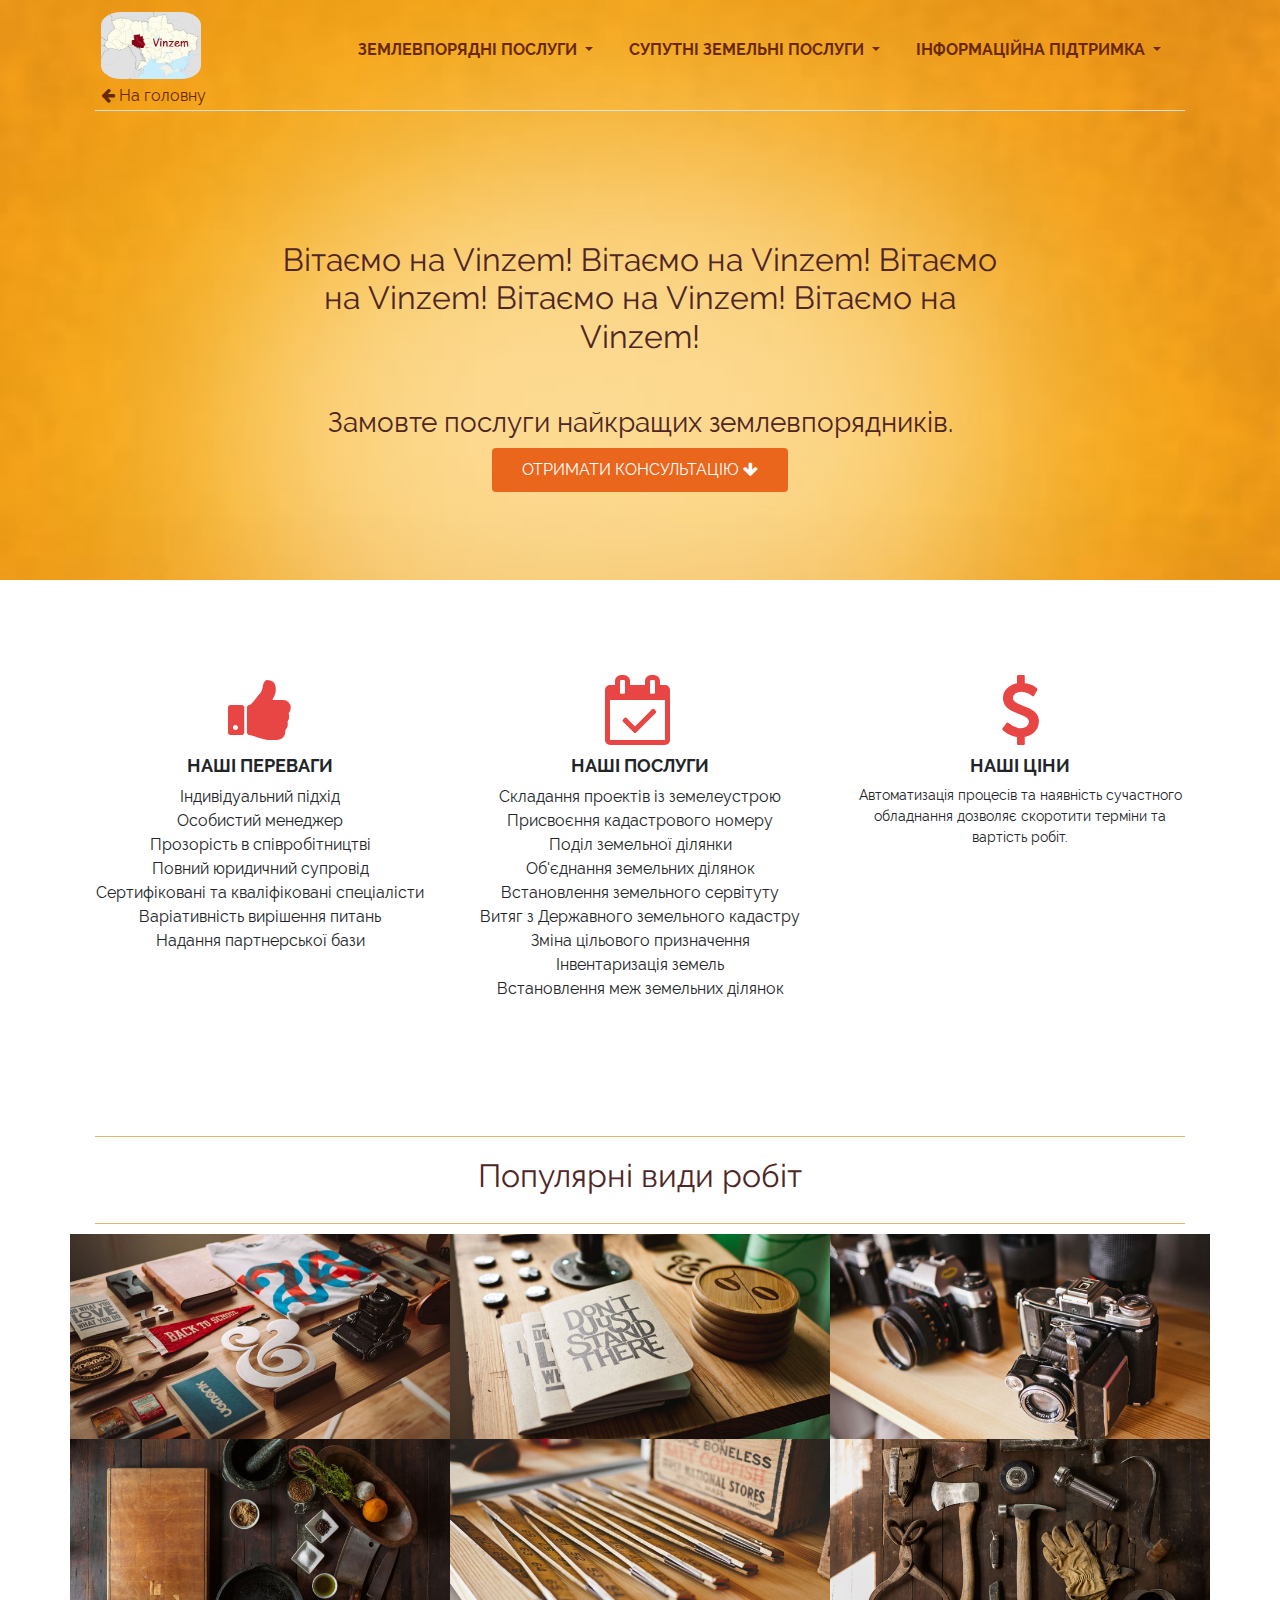
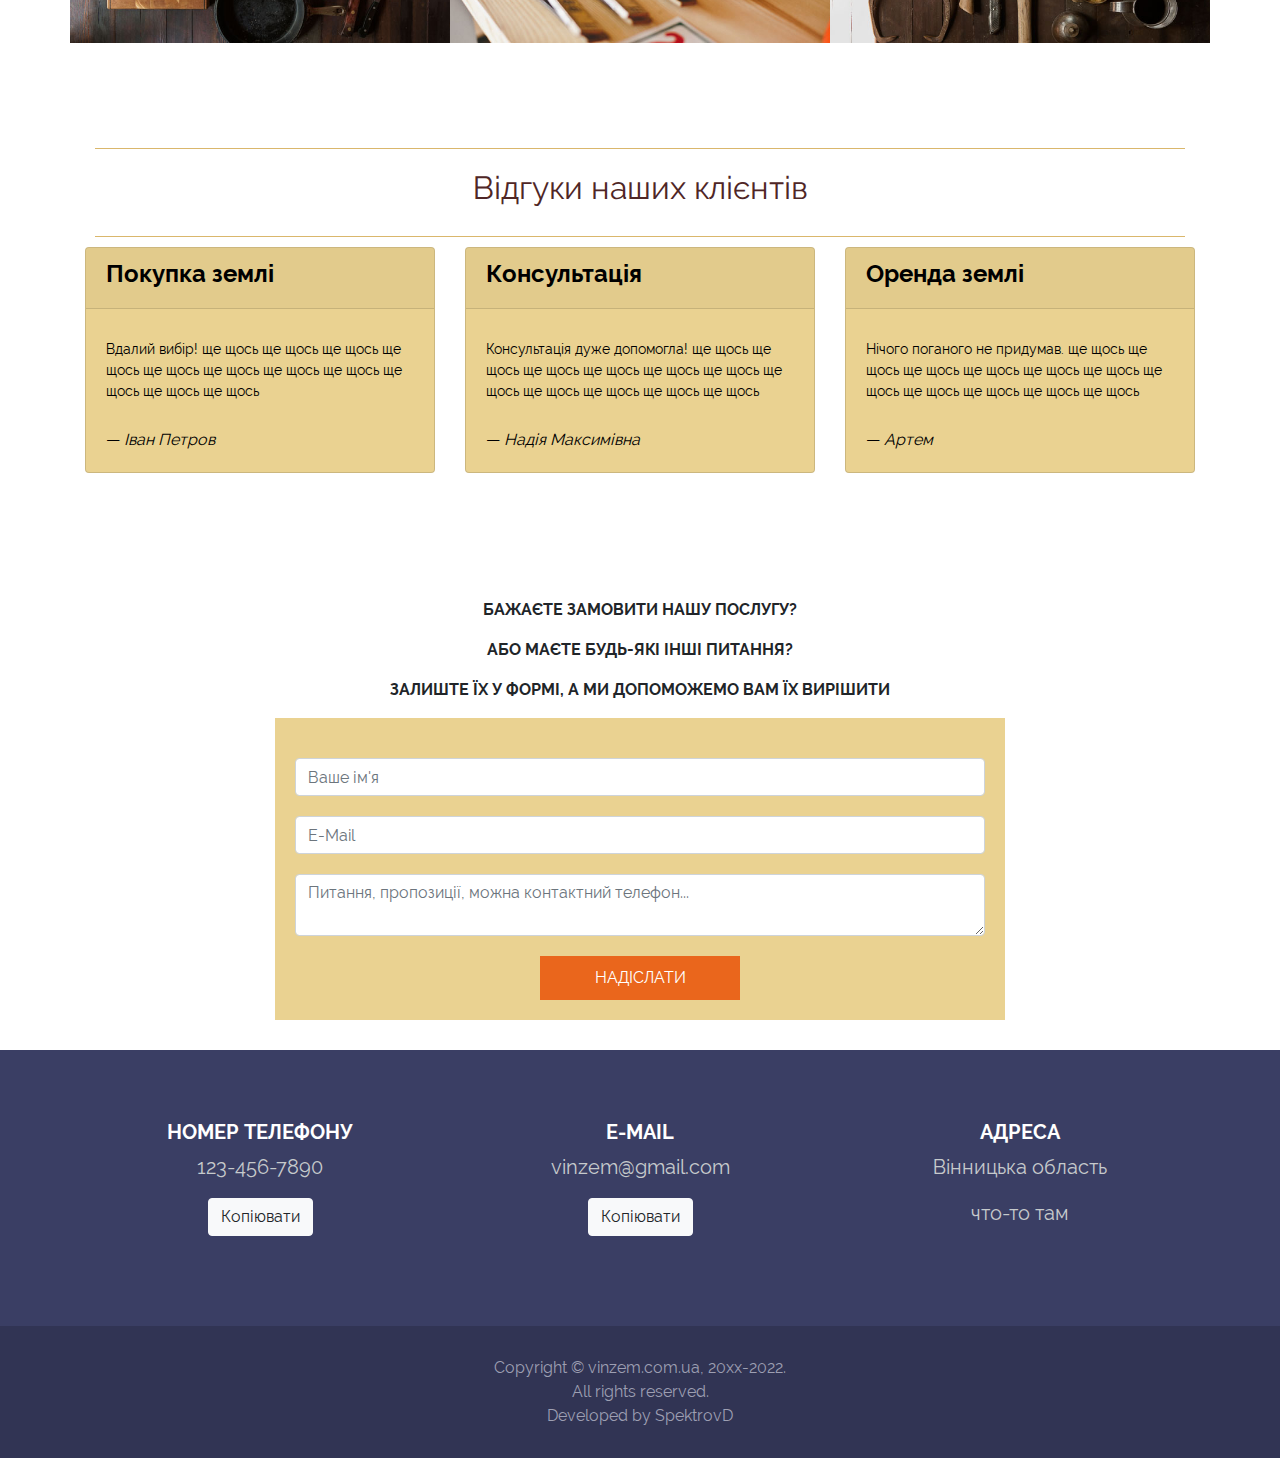
<file: vinzem/html/index.html>
<!DOCTYPE html>
<html lang="en">

<head>

	<meta charset="utf-8" />

	<title>Vinzem</title>

	<meta name="viewport" content="width=device-width, initial-scale=1, maximum-scale=1" />

	<link rel="stylesheet" href="../css/bootstrap.min.css">
	<link rel="stylesheet" href="https://cdnjs.cloudflare.com/ajax/libs/font-awesome/4.7.0/css/font-awesome.min.css">


	<link rel="stylesheet" href="../css/main.css" />
	<link rel="stylesheet" href="../css/fonts.css" />
	<link rel="stylesheet" href="../css/media.css">

</head>

<body>

	<div id="header"></div>

	<section class="params_s">
		<div class="container">
			<div class="row">
				<div class="col-md-4 col-sm-12">
					<div class="param_block">
						<i class="fa fa-thumbs-up fa-solid"></i>
						<h3>Наші переваги</h3>
						<ul class="list-inline">
							<li>Індивідуальний підхід </li>
							<li>Особистий менеджер</li>
							<li>Прозорість в співробітництві</li>
							<li>Повний юридичний супровід </li>
							<li> Сертифіковані та кваліфіковані спеціалісти</li>
							<li> Варіативність вирішення питань</li>
							<li>Надання партнерської бази</li>
						</ul>
					</div>
				</div>
				<div class="col-md-4 col-sm-12">
					<div class="param_block">
						<i class="fa fa-calendar-check-o fa-solid"></i>
						<h3>Наші послуги</h3>
						<ul class="list-inline">
							<li>Складання проектів із земелеустрою</li>
							<li>Присвоєння кадастрового номеру</li>
							<li>Поділ земельної ділянки</li>
							<li>Об'єднання земельних ділянок</li>
							<li>Встановлення земельного сервітуту</li>
							<li>Витяг з Державного земельного кадастру</li>
							<li>Зміна цільового призначення</li>
							<li>Інвентаризація земель</li>
							<li>Встановлення меж земельних ділянок</li>
						</ul>
					</div>
				</div>
				<div class="col-md-4 col-sm-12">
					<div class="param_block">
						<i class="fa fa-dollar fa-regular"></i>
						<h3>Наші ціни</h3>
						<p>Автоматизація процесів та наявність сучастного обладнання дозволяє скоротити терміни та вартість робіт.
						</p>
					</div>
				</div>
			</div>

		</div>
	</section>

	<section class="work_s">
		<div class="container">
			<div class="main_line"></div>
			<div class="row">
				<div class="works_header">
					<h3>Популярні види робіт</h3>
				</div>
			</div>
			<div class="main_line"></div>

			<div class="row">
				<div class="col-md-4 col-sm-6 p0">
					<div class="work_block">
						<div class="image_wrap">
							<div class="work_descr">
								<h4>PROJECT NAME</h4>
							</div>
						</div>
						<img src="../img/work-1.jpg" class="img-fluid" alt="work-1">
					</div>
				</div>
				<div class="col-md-4 col-sm-6 p0">
					<div class="work_block">
						<div class="image_wrap">
							<div class="work_descr">
								<h4>PROJECT NAME</h4>
							</div>
						</div>
						<img src="../img/work-2.jpg" class="img-fluid" alt="work-1">
					</div>
				</div>
				<div class="col-md-4 col-sm-6 p0">
					<div class="work_block">
						<div class="image_wrap">
							<div class="work_descr">
								<h4>PROJECT NAME</h4>
							</div>
						</div>
						<img src="../img/work-3.jpg" class="img-fluid" alt="work-1">
					</div>
				</div>
				<div class="col-md-4 col-sm-6 p0">
					<div class="work_block">
						<div class="image_wrap">
							<div class="work_descr">
								<h4>PROJECT NAME</h4>
							</div>
						</div>
						<img src="../img/work-4.jpg" class="img-fluid" alt="work-1">
					</div>
				</div>
				<div class="col-md-4 col-sm-6 p0">
					<div class="work_block">
						<div class="image_wrap">
							<div class="work_descr">
								<a href="#contact_form">
									<h4>PROJECT NAME</h4>
								</a>
							</div>
						</div>
						<img src="../img/work-5.jpg" class="img-fluid" alt="work-5">
					</div>
				</div>
				<div class="col-md-4 col-sm-6 p0">
					<div class="work_block">
						<div class="image_wrap">
							<div class="work_descr">
								<h4>PROJECT NAME</h4>
								<p>Description</p>
							</div>
						</div>
						<img src="../img/work-6.jpg" class="img-fluid" alt="work-6">
					</div>
				</div>

			</div>
		</div>
	</section>

	<section class="reviews_s">
		<div class="container">

			<div class="main_line"></div>
			<div class="row">
				<div class="review_header">
					<h3>Відгуки наших клієнтів</h3>
				</div>
			</div>
			<div class="main_line"></div>
			<div class="row">
				<div class="col-md-4 d-md-block">
					<div class="review_item">
						<div class="card my_card">
							<div class="card-header">
								<h4>Покупка землі</h4>
							</div>
							<div class="card-body">
								<blockquote class="blockquote mb-0">
									<p>Вдалий вибір!  ще щось ще щось ще щось ще щось ще щось ще щось ще щось ще щось ще щось ще щось ще щось</p>
									<footer class="blockquote-footer"><cite title="Source Title">Іван Петров</cite></footer>
								</blockquote>
							</div>
						</div>
					</div>
				</div>
				<div class="col-md-4 d-md-block">
					<div class="review_item">
						<div class="card my_card">
							<div class="card-header">
								<h4>Консультація</h4>
							</div>
							<div class="card-body">
								<blockquote class="blockquote mb-0">
									<p>Консультація дуже допомогла!  ще щось ще щось ще щось ще щось ще щось ще щось ще щось ще щось ще щось ще щось ще щось</p>
									<footer class="blockquote-footer"><cite title="Source Title">Надія Максимівна</cite></footer>
								</blockquote>
							</div>
						</div>
					</div>
				</div>
				<div class="col-md-4 d-md-block">
					<div class="review_item">
						<div class="card my_card">
							<div class="card-header">
								<h4>Оренда землі</h4>
							</div>
							<div class="card-body">
								<blockquote class="blockquote mb-0">
									<p>Нічого поганого не придумав.  ще щось ще щось ще щось ще щось ще щось ще щось ще щось ще щось ще щось ще щось ще щось</p>
									<footer class="blockquote-footer"><cite title="Source Title">Артем</cite></footer>
								</blockquote>
							</div>
						</div>
					</div>
				</div>
			</div>
		</div>
	</section>

	<section class="contact_form" id="contact_form">
		<div class="container">
			<div class="row">
				<div class="col-md-8 offset-md-2 col-sm-12">
					<div class="contact_form_block">
						<p>Бажаєте замовити нашу послугу?</p>
						<p>Або маєте будь-які інші питання?</p>
						<p>Залиште їх у формі, а ми допоможемо Вам їх вирішити</p>
						<form action="../php/feedback_form.php" method="post">
							<input type="text" name="name" class="form-control m20" placeholder="Ваше ім'я"
								   required minlength="2">
							<input type="email" name="email" class="form-control m20" placeholder="E-Mail" required>
							<textarea name="message" class="form-control m20"
									  placeholder="Питання, пропозиції, можна контактний телефон..."></textarea>
							<input type="submit" value="надіслати" class="my_btn btn_md btn-block">

						</form>
					</div>
				</div>
			</div>
		</div>
	</section>

	<div id="footer"></div>


	<script src="../js/jquery/jquery-2.1.4.min.js"></script>
	<script src="../js/bootstrap.min.js"></script>
	<script src="../js/common.js"></script>
	<script src="https://ajax.googleapis.com/ajax/libs/jquery/1.11.1/jquery.min.js"></script>

	<script>
		$(function(){
			$("#header").load("header.html");
			$("#footer").load("footer.html");
		});
	</script>


</body>
</html>
</file>
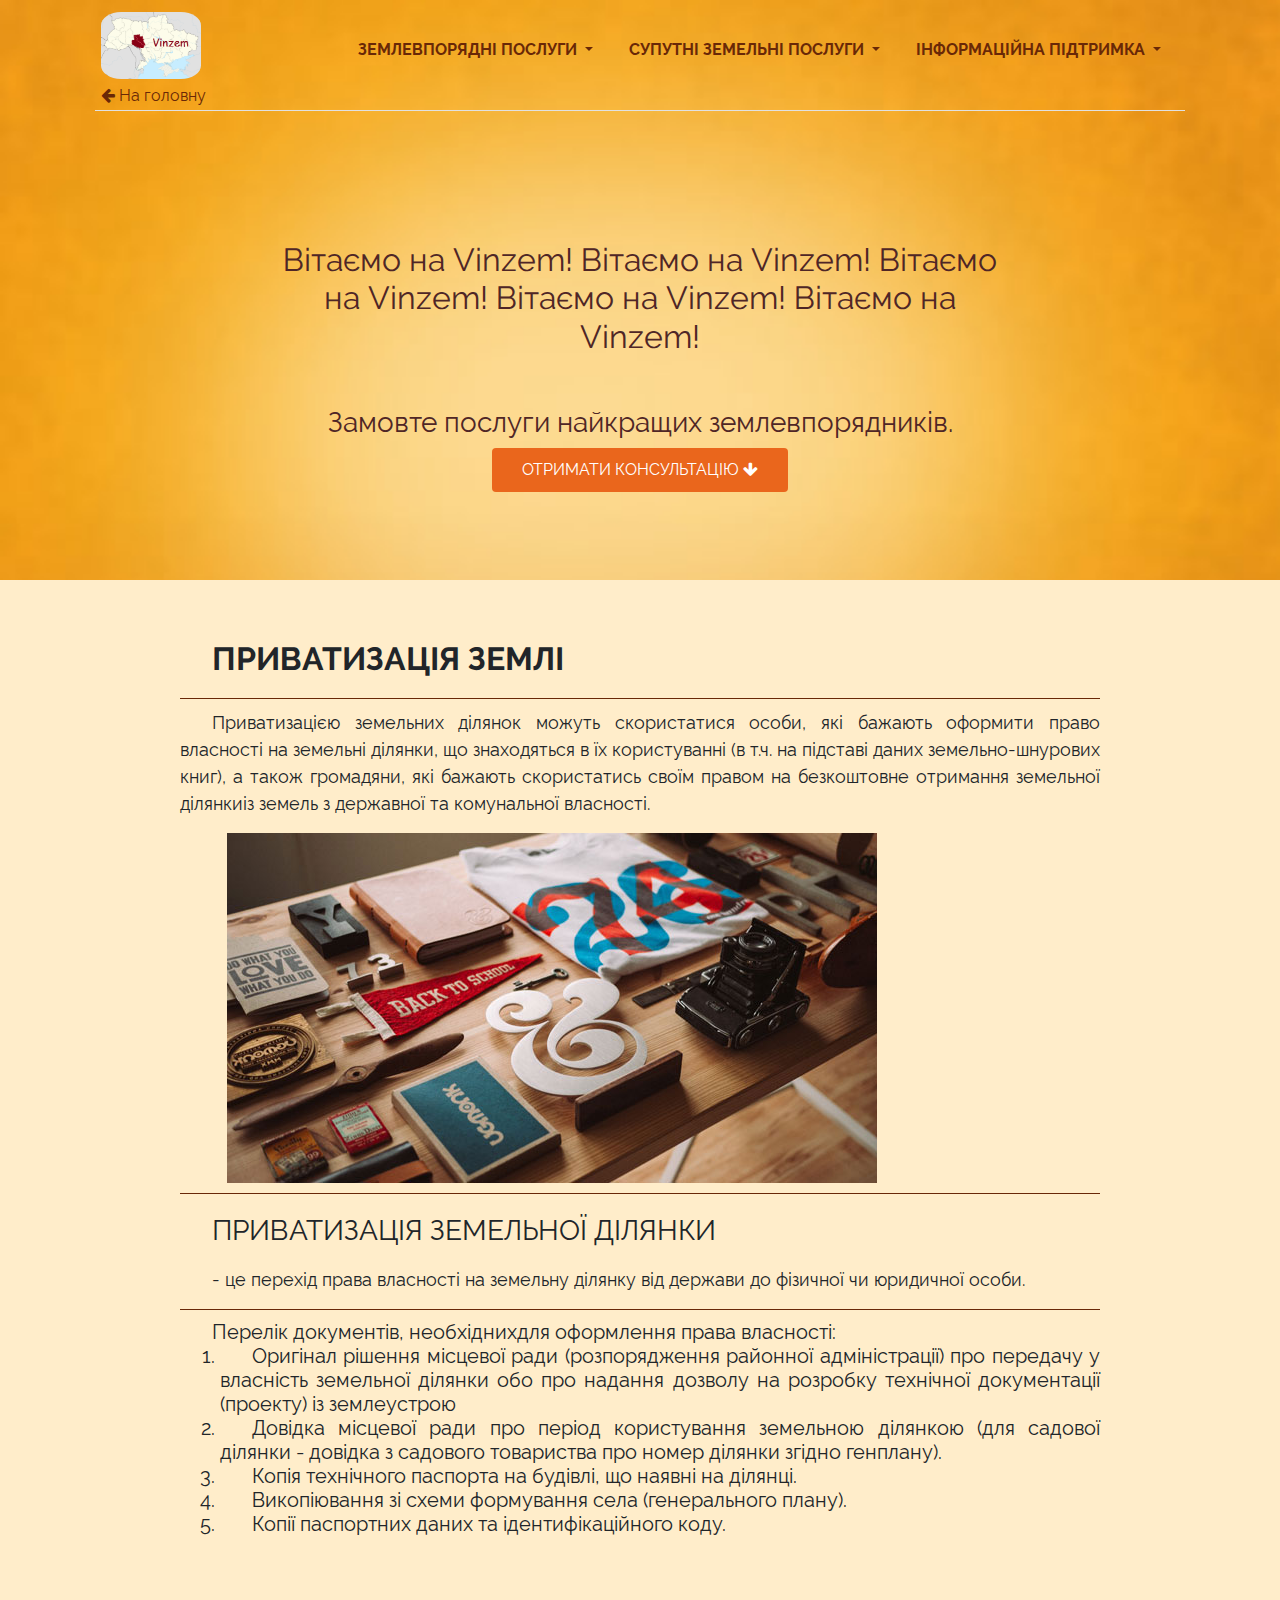
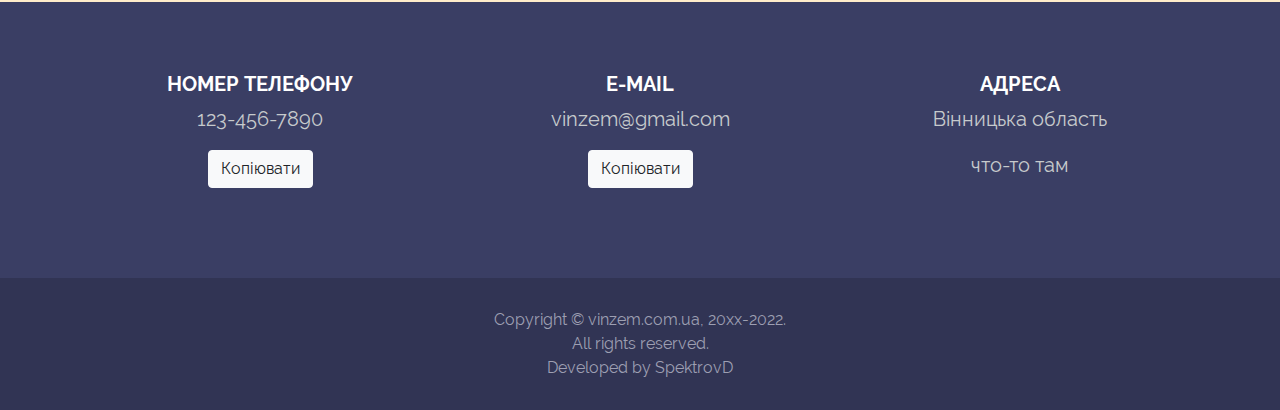
<file: vinzem/html/land_privatization.html>
<!DOCTYPE html>
<html lang="en">

<head>
    <meta charset="utf-8" />

    <title>Vinzem</title>

    <meta name="viewport" content="width=device-width, initial-scale=1, maximum-scale=1" />

    <link rel="stylesheet" href="../css/bootstrap.min.css">
    <link rel="stylesheet" href="https://cdnjs.cloudflare.com/ajax/libs/font-awesome/4.7.0/css/font-awesome.min.css">

    <link rel="stylesheet" href="../css/main.css" />
    <link rel="stylesheet" href="../css/fonts.css" />
    <link rel="stylesheet" href="../css/media.css">

</head>

<body>

    <div id="header"></div>

    <section class="info_s" id="land_privatization">
        <div class="container">
            <div class="row">
                <div class="col-md-10 offset-md-1 col-sm-12 ">
                    <div class="info_block">
                        <h2>Приватизація землі</h2>

                        <div class="info_line"></div>

                        <p>
                            Приватизацією земельних ділянок можуть скористатися особи, які бажають оформити право власності
                            на земельні ділянки, що знаходяться в їх користуванні (в т.ч. на підставі даних
                            земельно-шнурових книг), а також громадяни, які бажають скористатись своїм правом
                            на безкоштовне отримання земельної ділянкиіз земель з державної та комунальної власності.
                        </p>

                        <div class="col-md-10">
                            <img src="../img/work-1.jpg" class="img-fluid" alt="work-1">
                        </div>

                        <div class="info_line"></div>

                        <h3>Приватизація земельної ділянки</h3>

                        <p>- це перехід права власності на земельну ділянку від держави до фізичної чи юридичної особи.</p>

                        <div class="info_line"></div>

                        <h5>
                            Перелік документів, необхіднихдля оформлення права власності:
                            <ol>
                                <li>Оригінал рішення місцевої ради (розпорядження районної адміністрації)
                                    про передачу у власність земельної ділянки обо про надання дозволу на розробку
                                    технічної документації (проекту) із землеустрою
                                </li>
                                <li>Довідка місцевої ради про період користування земельною ділянкою
                                    (для садової ділянки - довідка з садового товариства про номер ділянки згідно генплану).
                                </li>
                                <li>Копія технічного паспорта на будівлі, що наявні на ділянці.</li>
                                <li>Викопіювання зі схеми формування села (генерального плану).</li>
                                <li>Копії паспортних даних та ідентифікаційного коду.</li>
                            </ol>
                        </h5>
                    </div>
                </div>
            </div>
        </div>
    </section>

    <div id="footer"></div>

    <script src="../js/jquery/jquery-2.1.4.min.js"></script>
    <script src="../js/bootstrap.min.js"></script>
    <script src="../js/common.js"></script>
    <script src="https://ajax.googleapis.com/ajax/libs/jquery/1.11.1/jquery.min.js"></script>

    <script>
        $(function(){
            $('#header').load("header.html");
            $('#footer').load("footer.html");
        });
    </script>

</body>
</html>
</file>
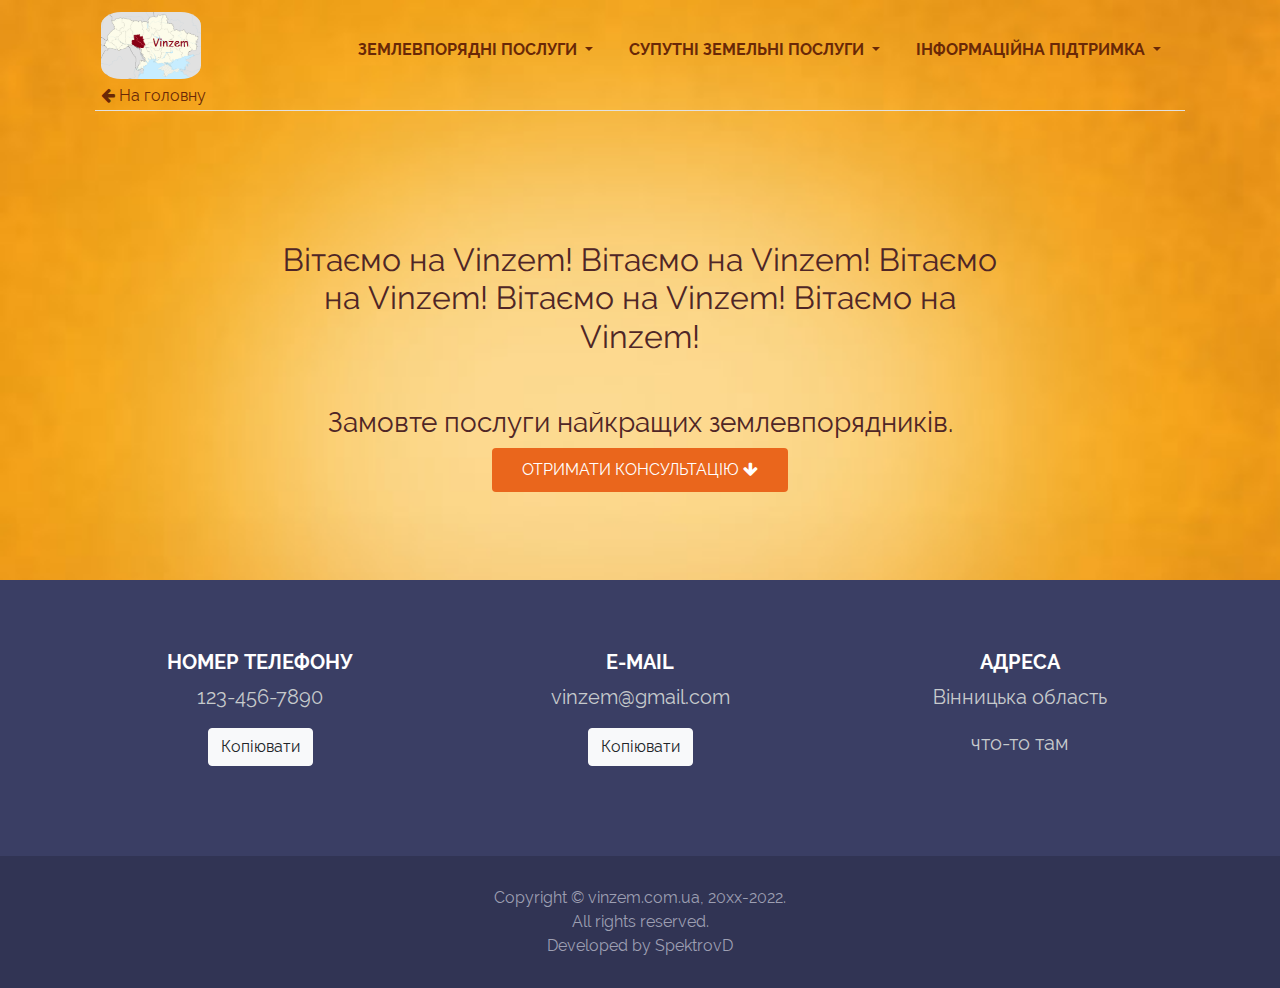
<file: vinzem/html/template.html>
<!DOCTYPE html>
<html lang="en">

<head>

    <meta charset="utf-8" />

    <title>Vinzem</title>

    <meta name="viewport" content="width=device-width, initial-scale=1, maximum-scale=1" />

    <link rel="stylesheet" href="../css/bootstrap.min.css">
    <link rel="stylesheet" href="https://cdnjs.cloudflare.com/ajax/libs/font-awesome/4.7.0/css/font-awesome.min.css">


    <link rel="stylesheet" href="../css/main.css" />
    <link rel="stylesheet" href="../css/fonts.css" />
    <link rel="stylesheet" href="../css/media.css">

</head>

<body>

<div id="header"></div>

<!-- Содержание страницы -->


<div id="footer"></div>


<script src="../js/jquery/jquery-2.1.4.min.js"></script>
<script src="../js/bootstrap.min.js"></script>
<script src="../js/common.js"></script>
<script src="https://ajax.googleapis.com/ajax/libs/jquery/1.11.1/jquery.min.js"></script>

<script>
    $(function(){
        $("#header").load("header.html");
        $("#footer").load("footer.html");
    });
</script>


</body>
</html>
</file>
<file: vinzem/css/main.css>
body{
	font-family: "RalewayRegular", sans-serif;
	font-size: 16px;
	min-width: 320px;
}

.p0 {
	padding: 0;
}
.m20 {
	margin: 20px 0;
}

.main_line {
	margin: 10px;
	height: 1px;
	background-color: #dab76c;
}


/*BUTTONS*/
.my_btn{
	color: #fff;
	background-color: #ea661c;
	border: none;
	text-transform: uppercase;
}
.my_btn:hover,
.my_btn:focus{
	background-color: #4f2626;
}
.my_btn:active {
	color: #005cbf;
}
.btn_md{
	padding: 10px 30px;
}
.btn_lg {
	padding: 15px 50px;
}
.btn_burger {
	color: #4f2626;
	font-size: 32px;
}


/*HEADER*/
header{
	height: 580px;
	background-image: url('../img/banner.jpg');
	-webkit-background-size: cover;
	background-size: cover;
}

nav{
	height: 100px;
	width: 100%;
	z-index: 9999;
}

.menu{
	list-style-type: none;
	margin: 0;
	padding: 0;
}
.menu li{
	display: inline-block;
	padding: 0 10px;
}
.menu li>a{
	color: #692807;
	text-transform: uppercase;
	font-family: 'RalewayBold', sans-serif;
}
.menu li a:hover,
.menu li a:focus{
	text-decoration: none;
	color: #ea661c;
}
.dd_menu {
	background-color: #4f2626;
	color: #fff;
}
.dd_menu a {
	color: #fff;
	font-family: 'RalewayBold', sans-serif;
}
.dd_menu a:hover,
.dd_menu a:focus {
	text-decoration: none;
	background-color: #ead291;
}
.dd_menu a {
	overflow-wrap: break-word;
	white-space: normal;
}

.top_line{
	margin: 10px;
	height: 1px;
	background-color: #e1e1e1;
}
.logo{
	padding-top: 25px;
}
.logo_img {
	width: 100px;
	border-radius: 20%;
}

.title_block{
	color: #4f2626;
	text-align: center;
	margin-top: 120px;
}
.title_block h1{
	font-size: 50px;
	font-family: 'RalewayBold', sans-serif;
	margin-bottom: 30px;
}
.title_block h2{
	font-size: 32px;
	margin-bottom: 50px;
}
.title_block button a {
	text-decoration: none;
	color: #fff;
}
.on_main_link {
	color: #692807;
	font-size: 16px;
}

/*PARAMETRS SECTION*/
.params_s{
	padding: 95px 0;
}
.param_block{
	text-align: center;
	margin-bottom: 30px;
}
.param_block i{
	font-size: 70px;
	color: #e84545;
	margin-bottom: 10px;

}
.param_block h3{
	text-transform: uppercase;
	font-family: "RalewayBold", sans-serif;
	font-size: 18px;
}
.param_block p{
	font-size: 14px;
}

/*WORKS SECTION*/
.work_block{
	position: relative;
}
.image_wrap{
	position: absolute;
	top: 0;
	left: 0;
	width: 100%;
	height: 100%;
	background-color: rgb(218, 183, 108, .7);
	display: -webkit-flex;
	display: -moz-flex;
	display: -ms-flex;
	display: -o-flex;
	display: flex;
	opacity: 0;
}
.work_block:hover .image_wrap{
	opacity: 1;
}
.work_descr{
	color: #fff;
	text-align: center;
	margin: auto;
}
.work_descr a {
	color: #fff;
	text-decoration: none;
}
.work_descr:hover,
.work_descr:focus {
	border: 1px solid #fff;
	cursor: default;
}
.work_descr:active {
	color: #ead291;
	cursor: pointer;
}

.works_header {
	margin: 0 auto;
	padding: 10px 0;
}
.works_header h3 {
	color: #4f2626;
	font-size: 32px;
}


/*REVIEW SECTION*/
.reviews_s{
	padding: 95px 0;
	color: #6c7279;
}
.review_item h4{
	font-family: "RalewayBold", sans-serif;
	color: #000;
}
.review_item>span{
	text-transform: uppercase;
	color: #e84545;
	font-size: 14px;
}
.review_item p{
	font-size: 14px;
	padding: 10px 0;
}
.soc_btn{
	border: 1px solid #c6cacc;
	color: #c6cacc;
	background-color: transparent;
	width: 30px;
	height: 30px;
}

.review_header {
	margin: 0 auto;
	padding: 10px 0;
}
.review_header h3 {
	color: #4f2626;
	font-size: 32px;
}

.my_card  {
	background-color: #ead291;
}
.my_card p,
.my_card footer {
	color: #000;
}


/*DOWNLOAD SECTION*/
.contact_form{
	padding: 30px 0;
}
.contact_form_block{
	text-align: center;
}

.contact_form_block p{
	font-family: "RalewayBold", sans-serif;
	text-transform: uppercase;
}
.contact_form_block input:last-of-type {
	margin: 0 auto;
	width: 200px;
}
.contact_form_block form {
	padding: 20px;
	background-color: #ead291;

}


/*FOOTER*/
.main_footer{
	padding: 70px 0;
	background-color: #3a3e64;
}
.footer_item{
	text-align: center;
	margin-bottom: 20px;
}
.footer_item h5{
	font-family: "RalewayBold", sans-serif;
	color: #fff;
	text-transform: uppercase;
}
.footer_item p{
	padding: 10px;
	line-height: 50%;
	font-size: 20px;
	color: #c6cacc;
}

.copyright_block{
	background-color: #313454;
	text-align: center;
	padding: 30px 0;
}
.copy_txt{
	color: #9d9fb2;
}
.copy_txt p {
	margin: 0;
	padding: 0;
}


/*INFO*/
.info_s {
	padding: 50px 0;
	background-color: #ffedca;
}

.info_block {
	font-family: "RalewayRegular", sans-serif;
	text-align: justify;
	text-indent: 2em;
}

.info_block h2 {
	font-family: "RalewayBold", sans-serif;
	text-transform: uppercase;
	padding: 10px 0;
}

.info_block p {
	font-size: 18px;
}

.info_block h3 {
	text-transform: uppercase;
	padding: 10px 0;
}

.info_line {
	margin: 10px 0;
	height: 1px;
	background-color: #692807;
}

/* Popup container */
.popup {
	position: relative;
	display: inline-block;
	cursor: pointer;
}

/* The actual popup (appears on top) */
.popup .popuptext {
	visibility: hidden;
	width: 160px;
	background-color: #555;
	color: #fff;
	text-align: center;
	border-radius: 6px;
	padding: 8px 0;
	position: absolute;
	z-index: 1;
	bottom: 125%;
	left: 50%;
	margin-left: -80px;
}

/* Popup arrow */
.popup .popuptext::after {
	content: "";
	position: absolute;
	top: 100%;
	left: 50%;
	margin-left: -5px;
	border-width: 5px;
	border-style: solid;
	border-color: #555 transparent transparent transparent;
}

/* Toggle this class when clicking on the popup container (hide and show the popup) */
.popup .show {
	visibility: visible;
	-moz-animation: cssAnimation 0s ease-in 2s forwards;
	/* Firefox */
	-webkit-animation: cssAnimation 0s ease-in 2s forwards;
	/* Safari and Chrome */
	-o-animation: cssAnimation 0s ease-in 2s forwards;
	/* Opera */
	animation: cssAnimation 0s ease-in 2s forwards;
	-webkit-animation-fill-mode: forwards;
	animation-fill-mode: forwards;
}

/* Add animation (fade in the popup) */
@-webkit-keyframes fadeIn {
	from {opacity: 0;}
	to {opacity: 1;}
}

@keyframes fadeIn {
	from {opacity: 0;}
	to {opacity:1 ;}
}

@keyframes cssAnimation {
	to {
		width:0;
		height:0;
		overflow:hidden;
	}
}
@-webkit-keyframes cssAnimation {
	to {
		width:0;
		height:0;
		visibility:hidden;
	}
}

/*BUTTON_ON_TOP*/
#btn_on_top {
	display: inline-block;
	background-color: #FF9800;
	width: 50px;
	height: 50px;
	text-align: center;
	border-radius: 4px;
	position: fixed;
	bottom: 30px;
	right: 30px;
	transition: background-color .3s,
	opacity .5s, visibility .5s;
	opacity: 0;
	visibility: hidden;
	z-index: 1000;
}
#btn_on_top::after {
	content: "\f077";
	font-family: FontAwesome, sans-serif;
	font-weight: normal;
	font-style: normal;
	font-size: 2em;
	line-height: 50px;
	color: #fff;
}
#btn_on_top:hover {
	cursor: pointer;
	background-color: #333;
}
#btn_on_top:active {
	background-color: #555;
}
#btn_on_top.show {
	opacity: 1;
	visibility: visible;
}
</file>
<file: vinzem/css/fonts.css>
@font-face {
	font-family: "RobotoRegular";
	src: url("../fonts/RobotoRegular/RobotoRegular.eot");
	src: url("../fonts/RobotoRegular/RobotoRegular.eot?#iefix") format("embedded-opentype"),
			 url("../fonts/RobotoRegular/RobotoRegular.woff") format("woff"),
			 url("../fonts/RobotoRegular/RobotoRegular.ttf") format("truetype");
	font-style: normal;
	font-weight: normal;
}

@font-face {
	font-family: "RalewayBold";
	src: url("../fonts/RalewayBold/RalewayBold.eot");
	src: url("../fonts/RalewayBold/RalewayBold.eot?#iefix") format("embedded-opentype"),
	url("../fonts/RalewayBold/RalewayBold.woff") format("woff"),
	url("../fonts/RalewayBold/RalewayBold.ttf") format("truetype");
	font-style: normal;
	font-weight: normal;
}

@font-face {
	font-family: "RalewayRegular";
	src: url("../fonts/RalewayRegular/RalewayRegular.eot");
	src: url("../fonts/RalewayRegular/RalewayRegular.eot?#iefix") format("embedded-opentype"),
	url("../fonts/RalewayRegular/RalewayRegular.woff") format("woff"),
	url("../fonts/RalewayRegular/RalewayRegular.ttf") format("truetype");
	font-style: normal;
	font-weight: normal;
}
</file>
<file: vinzem/css/media.css>
/*==========  Desktop First Method  ==========*/


@media all and (min-width: 992px) {
    /*.navbar .nav-item .dropdown-menu {*/
    /*    display: none;*/
    /*}*/
    /*.navbar .nav-item:hover .dropdown-menu {*/
    /*    display: block;*/
    /*    right: 10px;*/
    /*}*/
    .navbar .nav-item .dropdown-menu {
        right: 10px;
    }

}


/* Large Devices, Wide Screens */
@media only screen and (max-width : 1200px) {

}

/* Medium Devices, Desktops */
@media only screen and (max-width : 992px) {

    header {
        height: 520px;
    }

    nav{
        position: fixed;
        border-radius: 10px;
    }
    .top_line{
        display: none;
    }
    .logo{
        padding-top: 15px;
    }
    .menu {
        z-index: 9999;
        background-color: #ead291;
    }
    .menu_btn{
        height: 40px;
        width: 40px;
        border-radius: 50%;
        background-color: #e84545;
    }
    .color-white {
        color: #fff;
    }
    #top_menu{
        padding: 20px 0;
    }
    .menu li{
        display: block;
        text-align: center;
    }
    .menu li a{
        display: block;
    }
    .menu li a:hover{
        background-color: #fff;
        color: #000;
    }

    .title_block{
        margin-top: 80px;
    }
    .title_block h1{
        font-size: 30px;
    }
    .title_block p{
        font-size: 14px;
    }

    .review_item{
        margin-bottom: 30px;
    }

    .contact_form {
        padding: 50px 0;
    }



}

/* Small Devices, Tablets */
@media only screen and (max-width : 768px) {

    /*Disable Animation on Mobile Devices*/
    .animated {
        /*CSS transitions*/
        -o-transition-property: none !important;
        -moz-transition-property: none !important;
        -ms-transition-property: none !important;
        -webkit-transition-property: none !important;
        transition-property: none !important;
        /*CSS transforms*/
        -o-transform: none !important;
        -moz-transform: none !important;
        -ms-transform: none !important;
        -webkit-transform: none !important;
        transform: none !important;
        /*CSS animations*/
        -webkit-animation: none !important;
        -moz-animation: none !important;
        -o-animation: none !important;
        -ms-animation: none !important;
        animation: none !important;
    }

    header {
        height: 520px;
    }

    nav{
        position: fixed;
    }
    .top_line{
        display: none;
    }
    .logo{
        padding-top: 15px;
    }
    .menu {
        background-color: #ead291;
        z-index: 9999;
    }
    .menu_btn{
        height: 40px;
        width: 40px;
        border-radius: 50%;
        background-color: #e84545;
    }
    .color-white {
        color: #fff;
    }
    #top_menu{

        padding: 20px 0;
    }
    .menu li{
        display: block;
        text-align: center;
    }
    .menu li a{
        display: block;
    }
    .menu li a:hover{
        background-color: #fff;
        color: #000;
    }

    .title_block{
        margin-top: 80px;
    }
    .title_block h1{
        font-size: 30px;
    }
    .title_block p{
        font-size: 14px;
    }

    .review_item{
        margin-bottom: 30px;
    }

    .contact_form {
        padding: 50px 0;
    }

}

/* Extra Small Devices, Phones */
@media only screen and (max-width : 480px) {

    nav{
        position: fixed;
    }
    .top_line{
        display: none;
    }
    .logo{
        padding-top: 15px;
    }
    .menu {
        background-color: #ead291;
        z-index: 9999;
    }
    .menu_btn{
        height: 40px;
        width: 40px;
        border-radius: 50%;
        background-color: #e84545;
    }
    .color-white {
        color: #fff;
    }
    #top_menu{

        padding: 20px 0;
    }
    .menu li{
        display: block;
        text-align: center;
    }
    .menu li a{
        display: block;
    }
    .menu li a:hover{
        background-color: #fff;
        color: #000;
    }

    .title_block{
        margin-top: 80px;
    }
    .title_block h1{
        font-size: 30px;
    }
    .title_block p{
        font-size: 14px;
    }

    .review_item{
        margin-bottom: 30px;
    }

    .contact_form {
        padding: 50px 0;
    }


}

/* Custom, iPhone Retina */
@media only screen and (max-width : 320px) {

    header {
        height: 520px;
    }

    nav{
        background-color: #dab76c;
        position: fixed;
    }
    .top_line{
        display: none;
    }
    .logo{
        padding-top: 15px;
    }
    .menu {
        z-index: 9999;
        background-color: #ead291;
    }
    .menu_btn {
        height: 40px;
        width: 40px;
        border-radius: 50%;
        background-color: #e84545;
        color: #fff;
    }
    .color-white {
        color: #fff;
    }
    #top_menu{

        padding: 20px 0;
    }
    .menu li{
        display: block;
        text-align: center;
    }
    .menu li a{
        display: block;
    }
    .menu li a:hover{
        background-color: #fff;
        color: #000;
    }

    .title_block{
        margin-top: 80px;
    }

    .review_item{
        margin-bottom: 30px;
    }

    .contact_form {
        padding: 50px 0;
    }

    .contact_form_block {
        padding-bottom: 20px;
    }

}


/*==========  Mobile First Method  ==========*/

/* Custom, iPhone Retina */
@media only screen and (min-width : 320px) {

}

/* Extra Small Devices, Phones */
@media only screen and (min-width : 480px) {

}

/* Small Devices, Tablets */
@media only screen and (min-width : 768px) {

}

/* Medium Devices, Desktops */
@media only screen and (min-width : 992px) {

}

/* Large Devices, Wide Screens */
@media only screen and (min-width : 1200px) {

}
</file>
